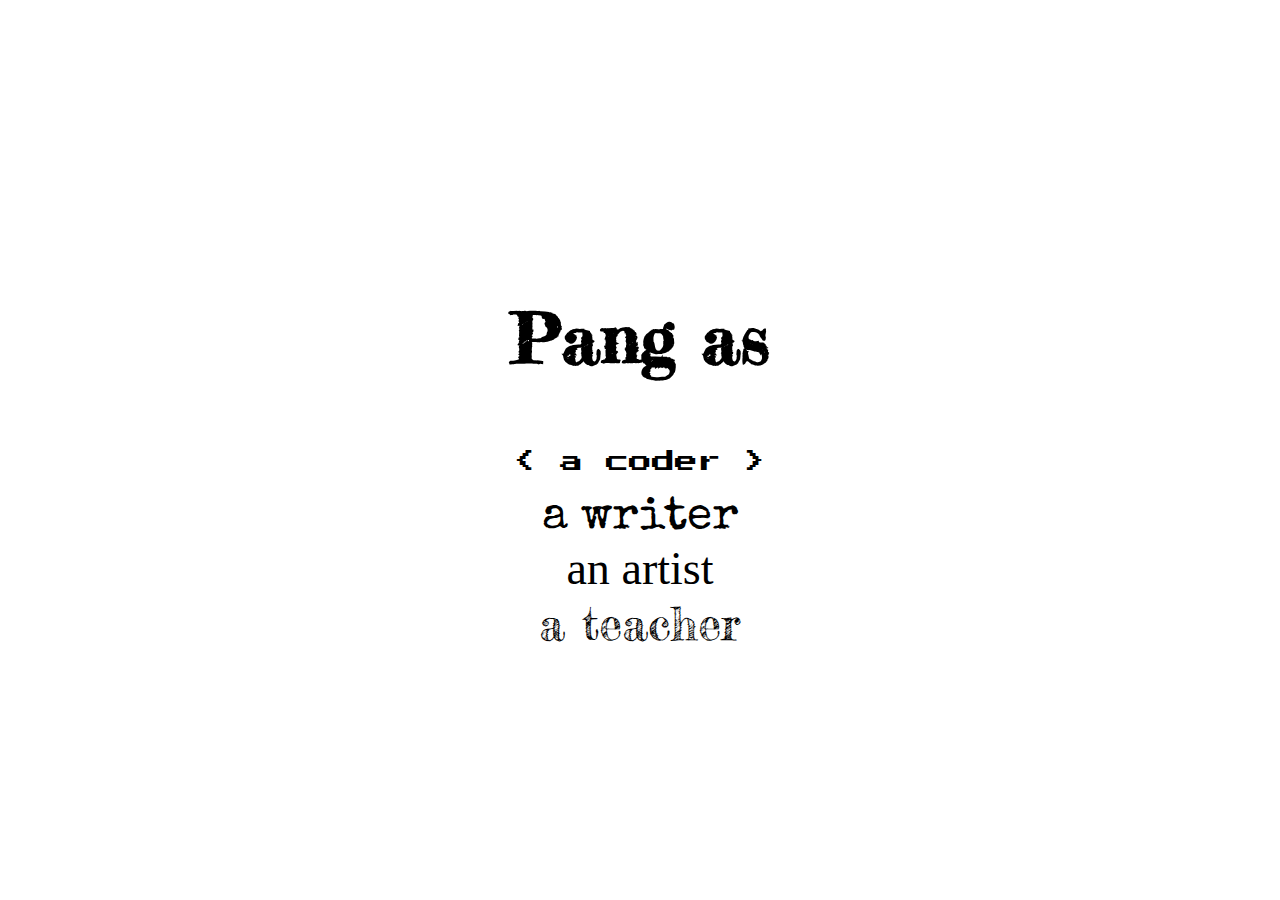
<file: index.html>
<!DOCTYPE html>
<html>
  <head>
    <title>Pang's Resume</title>
    <!-- Google tag (gtag.js) -->
    <script
      async
      src="https://www.googletagmanager.com/gtag/js?id=G-Q30RYXL4NF"
    ></script>
    <script>
      window.dataLayer = window.dataLayer || [];
      function gtag() {
        dataLayer.push(arguments);
      }
      gtag("js", new Date());

      gtag("config", "G-Q30RYXL4NF");
    </script>

    <link
      href="https://fonts.googleapis.com/css?family=Fredericka+the+Great|Press+Start+2P|Special+Elite|Unkempt"
      rel="stylesheet"
    />
    <link href="personal-styles.css" rel="stylesheet" />
    <!-- Hotjar Tracking Code for https://pangwashere.github.io/resume -->
    <script>
      (function (h, o, t, j, a, r) {
        h.hj =
          h.hj ||
          function () {
            (h.hj.q = h.hj.q || []).push(arguments);
          };
        h._hjSettings = { hjid: 1518193, hjsv: 6 };
        a = o.getElementsByTagName("head")[0];
        r = o.createElement("script");
        r.async = 1;
        r.src = t + h._hjSettings.hjid + j + h._hjSettings.hjsv;
        a.appendChild(r);
      })(window, document, "https://static.hotjar.com/c/hotjar-", ".js?sv=");
    </script>
  </head>
  <body>
    <div class="outer">
      <div class="middle">
        <div class="inner">
          <h1 class="jumbo">Pang as</h1>
          <a
            href="coderpang.html"
            class="code-text wide-btn code-wide-btn"
            style="padding: 1em"
            >< a coder ></a
          >
          <a
            href="writerpang.html"
            class="literary-text wide-btn writer-wide-btn"
            style="font-size: 2em"
            >a writer</a
          >
          <a
            href="artistpang.html"
            class="playful-text wide-btn rainbow-wide-btn"
            style="font-size: 2em"
            >an artist</a
          >
          <a
            href="teacherpang.html"
            class="chalkboard-text chalkboard-wide-btn"
            style="font-size: 2em"
            >a teacher</a
          >
        </div>
      </div>
    </div>

    <div class="easter-egg">as easter person.</div>
  </body>
</html>
</file>
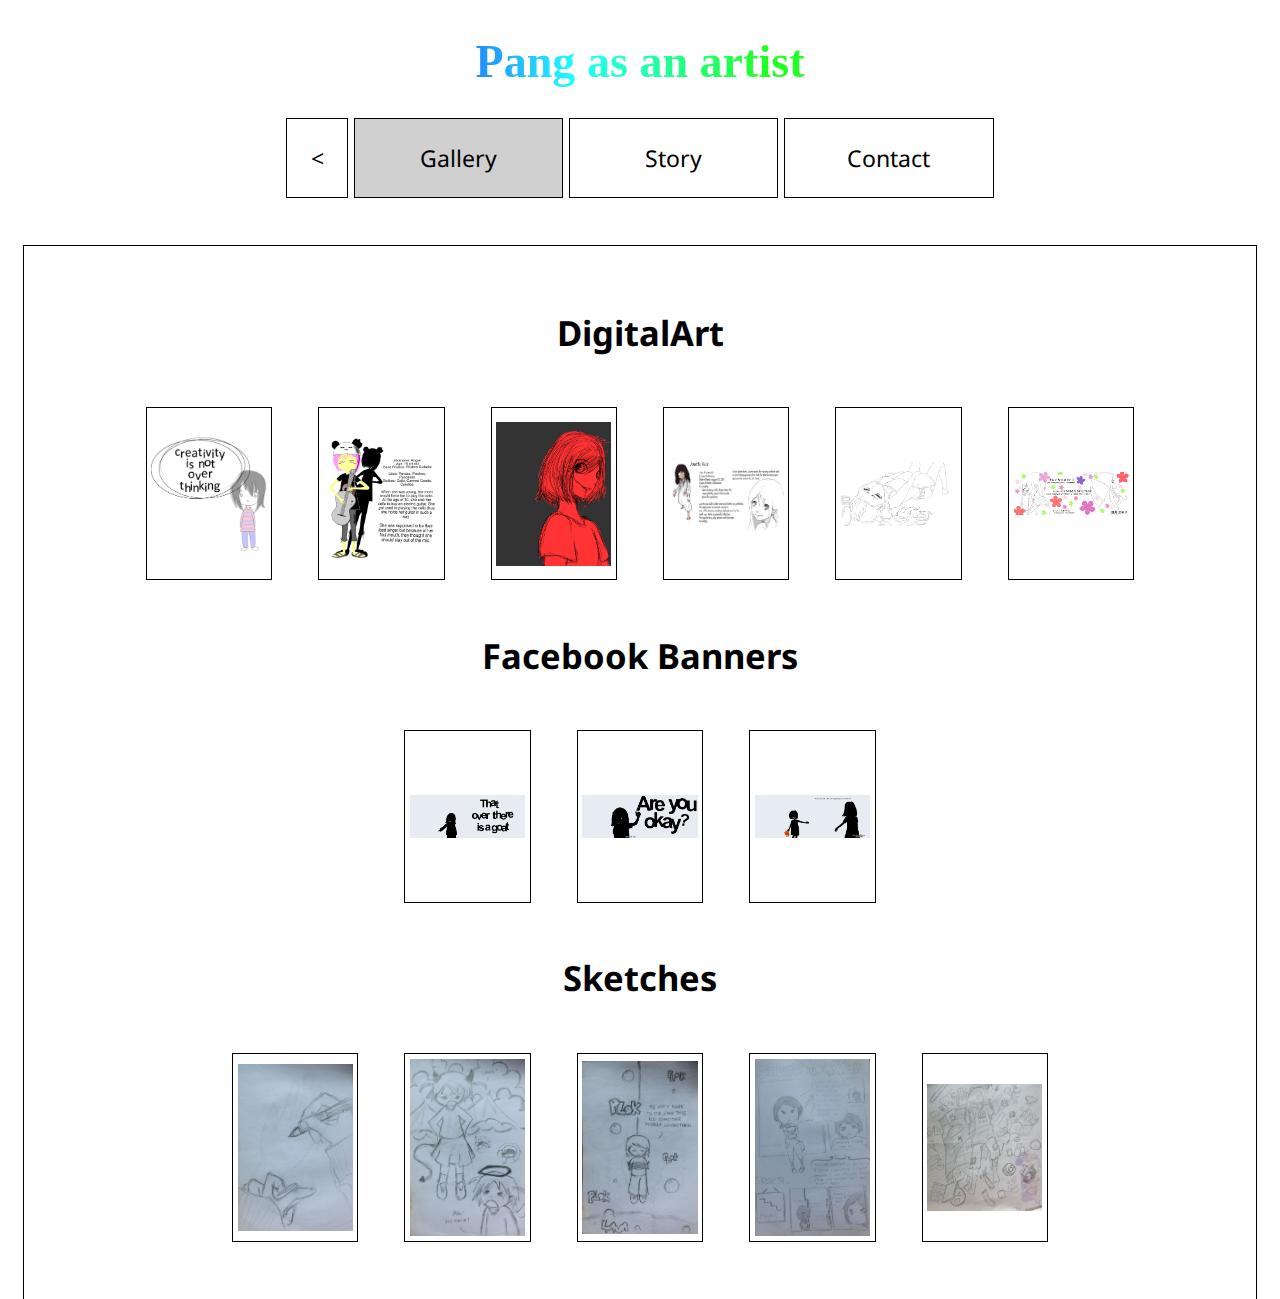
<file: artistpang.html>
<!DOCTYPE html>
<html>
  <head>
    <title>ang creates</title>
    <!-- Google tag (gtag.js) -->
    <script
      async
      src="https://www.googletagmanager.com/gtag/js?id=G-Q30RYXL4NF"
    ></script>
    <script>
      window.dataLayer = window.dataLayer || [];
      function gtag() {
        dataLayer.push(arguments);
      }
      gtag("js", new Date());

      gtag("config", "G-Q30RYXL4NF");
    </script>
    <!-- Favicon images -->
    <link
      rel="apple-touch-icon"
      sizes="180x180"
      href="imgs/favicon_io/apple-touch-icon.png"
    />
    <link
      rel="icon"
      type="image/png"
      sizes="32x32"
      href="imgs/favicon_io/favicon-32x32.png"
    />
    <link
      rel="icon"
      type="image/png"
      sizes="16x16"
      href="imgs/favicon_io/favicon-16x16.png"
    />
    <link rel="manifest" href="imgs/favicon_io/site.webmanifest" />

    <link
      href="https://fonts.googleapis.com/css?family=Fredericka+the+Great|Major+Mono+Display|Monoton|Noto+Sans|Nanum+Brush+Script|Press+Start+2P|Special+Elite|Unkempt"
      rel="stylesheet"
    />
    <link href="personal-styles.css" rel="stylesheet" />
    <script src="https://code.jquery.com/jquery-1.12.4.js"></script>
    <script
      type="text/javascript"
      src="https://cdn.emailjs.com/sdk/2.3.2/email.min.js"
    ></script>
    <script type="text/javascript" src="personal-scripts.js"></script>
    <!-- Hotjar Tracking Code for https://pangwashere.github.io/resume -->
    <script>
      (function (h, o, t, j, a, r) {
        h.hj =
          h.hj ||
          function () {
            (h.hj.q = h.hj.q || []).push(arguments);
          };
        h._hjSettings = { hjid: 1518193, hjsv: 6 };
        a = o.getElementsByTagName("head")[0];
        r = o.createElement("script");
        r.async = 1;
        r.src = t + h._hjSettings.hjid + j + h._hjSettings.hjsv;
        a.appendChild(r);
      })(window, document, "https://static.hotjar.com/c/hotjar-", ".js?sv=");
    </script>
  </head>
  <body>
    <header>
      <nav></nav>
      <h1 class="playful-text rainbow-text">Pang as an artist</h1>
      <nav>
        <a href="./index.html" id="btn-Back" class="nav-btn">&lt;</a>
        <a
          href="#Overview"
          id="btn-Gallery"
          page="Gallery"
          class="nav-btn rect-btn nav-btn-selected"
          >Gallery</a
        >
        <a href="#Story" id="btn-Story" page="Story" class="nav-btn rect-btn"
          >Story</a
        >
        <a
          href="#Contact"
          id="btn-Contact"
          page="Contact"
          class="nav-btn rect-btn"
          >Contact</a
        >
      </nav>
    </header>
    <main>
      <div id="div-Gallery" class="main-div">
        <div class="div-ShowImage"></div>
      </div>

      <div id="div-Story" class="main-div" style="display: none">
        <p>
          I remember the first time I learned how to draw was because I couldn't
          afford paper dolls. So I borrowed a friend's set of paper dolls and
          clothings and copied the designs into sheets of paper. I would then
          cut the ones I drew and played with them heartily.
        </p>
        <br />
        <p>
          Do I have artistic skills? Some people say I do but I was surrounded
          with far more artistic friends that I never really saw myself as an
          artist. Although, I have come to believe that each one of us is an
          artist with our own unique art style.
        </p>
        <br />
        <p>
          At some point, having skills in Photoshop and vector graphics became
          very useful to me when I started making games. I also realized that
          shapes weren't only used for art's sake. They can also become a great
          tool in organizing and presenting information.
        </p>
        <br />
        <p>
          Do I still draw? Definitely! Art is therapeutic and I often find
          myself doodling when I'm bored, sad, or excited. Am I an artist by
          profession? No. But I do use my skills in other areas like game
          development or ideation.
        </p>
        <br />
      </div>

      <div
        id="div-Contact"
        page="Contact"
        class="main-div"
        style="display: none"
      >
        <div class="container">
          <div data-embed-src="https://kontactr.com/form/2f44a2665c2d5a0"></div>
          <script src="https://d3vxmrleduyji.cloudfront.net/js/e.js"></script>
        </div>
      </div>
    </main>
  </body>
</html>
</file>
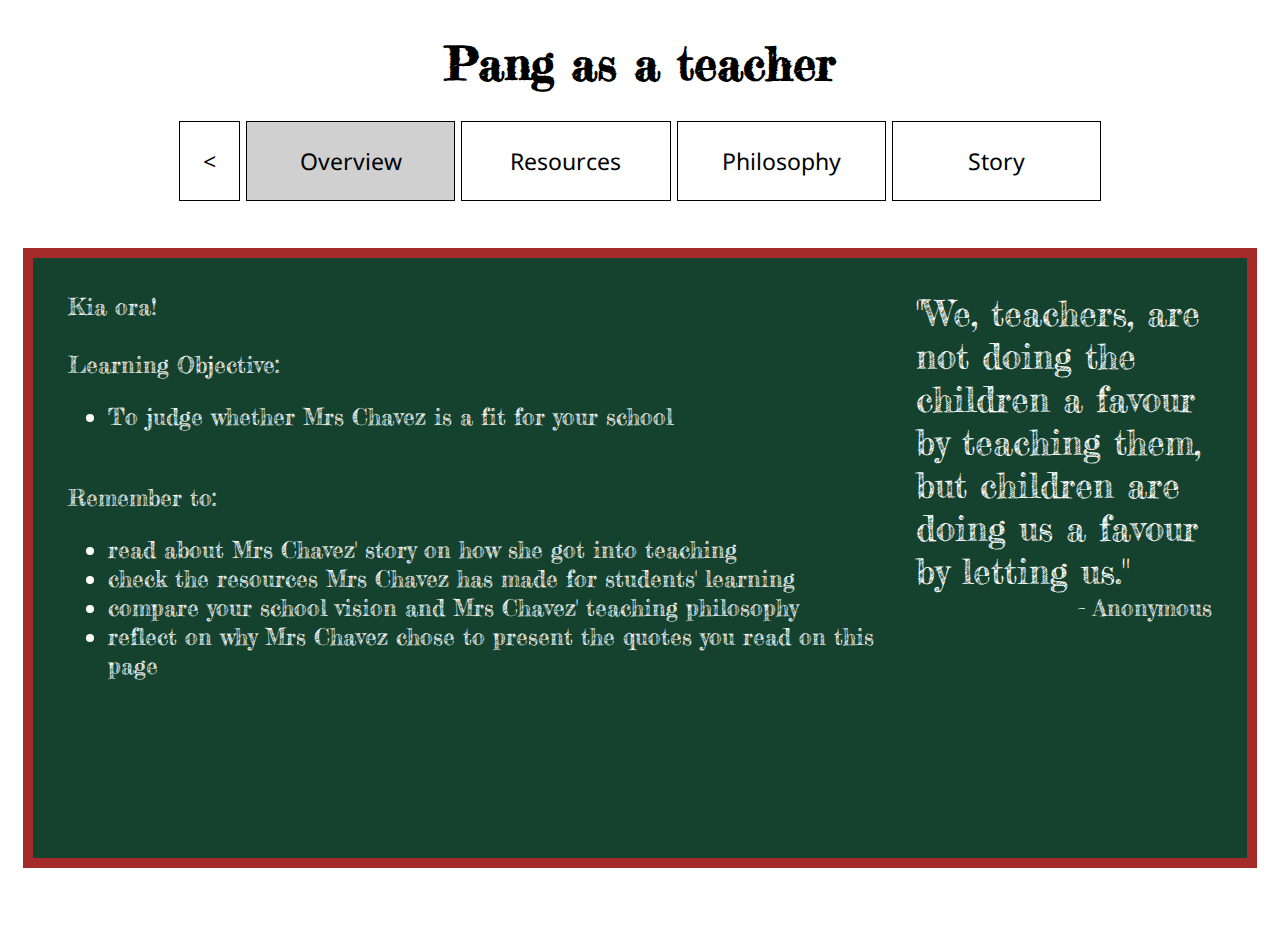
<file: teacherpang.html>
<!DOCTYPE html>
<html>
  <head>
    <title>Mrs Chavez teaching</title>
    <meta charset="utf-8" />
    <meta name="viewport" content="width=device-width, initial-scale=1" />
    <!-- Google tag (gtag.js) -->
    <script
      async
      src="https://www.googletagmanager.com/gtag/js?id=G-Q30RYXL4NF"
    ></script>
    <script>
      window.dataLayer = window.dataLayer || [];
      function gtag() {
        dataLayer.push(arguments);
      }
      gtag("js", new Date());

      gtag("config", "G-Q30RYXL4NF");
    </script>
    <link
      href="https://fonts.googleapis.com/css?family=Fredericka+the+Great|Major+Mono+Display|Monoton|Noto+Sans|Nanum+Brush+Script|Press+Start+2P|Special+Elite|Unkempt"
      rel="stylesheet"
    />
    <link href="personal-styles.css" rel="stylesheet" />
    <script src="https://code.jquery.com/jquery-1.12.4.js"></script>
    <script
      type="text/javascript"
      src="https://cdn.emailjs.com/sdk/2.3.2/email.min.js"
    ></script>
    <script type="text/javascript" src="personal-scripts.js"></script>
  </head>

  <body>
    <header>
      <nav></nav>
      <h1 class="chalkboard-text">Pang as a teacher</h1>
      <nav>
        <a href="./index.html" id="btn-Back" class="nav-btn">&lt;</a>
        <a
          href="#Overview"
          id="btn-Overview"
          page="Overview"
          class="nav-btn rect-btn nav-btn-selected"
          >Overview</a
        >
        <a
          href="#Resources"
          id="btn-Resources"
          page="Resources"
          class="nav-btn rect-btn"
          >Resources</a
        >
        <a
          href="#Resources"
          id="btn-Philosophy"
          page="Philosophy"
          class="nav-btn rect-btn"
          >Philosophy</a
        >
        <a href="#Story" id="btn-Story" page="Story" class="nav-btn rect-btn"
          >Story</a
        >
        <!-- Hotjar Tracking Code for https://pangwashere.github.io/resume -->
        <script>
          (function (h, o, t, j, a, r) {
            h.hj =
              h.hj ||
              function () {
                (h.hj.q = h.hj.q || []).push(arguments);
              };
            h._hjSettings = { hjid: 1518193, hjsv: 6 };
            a = o.getElementsByTagName("head")[0];
            r = o.createElement("script");
            r.async = 1;
            r.src = t + h._hjSettings.hjid + j + h._hjSettings.hjsv;
            a.appendChild(r);
          })(
            window,
            document,
            "https://static.hotjar.com/c/hotjar-",
            ".js?sv="
          );
        </script>
      </nav>
    </header>
    <main id="page-Teacher">
      <div id="div-Overview" page="Overview" class="main-div">
        <div class="quote">
          <p>
            "We, teachers, are not doing the children a favour by teaching them,
            but children are doing us a favour by letting us."
          </p>
          <p class="quote-source">- Anonymous</p>
        </div>
        <div class="main-content">
          <p>Kia ora!</p>
          <br />
          <p>Learning Objective:</p>
          <ul>
            <li>To judge whether Mrs Chavez is a fit for your school</li>
          </ul>
          <br />
          <p>Remember to:</p>
          <ul>
            <li>read about Mrs Chavez' story on how she got into teaching</li>
            <li>
              check the resources Mrs Chavez has made for students' learning
            </li>
            <li>
              compare your school vision and Mrs Chavez' teaching philosophy
            </li>
            <li>
              reflect on why Mrs Chavez chose to present the quotes you read on
              this page
            </li>
          </ul>
        </div>
      </div>
      <div
        id="div-Resources"
        page="Resources"
        class="main-div"
        style="display: none"
      >
        <div class="quote">
          <p>
            "What we see changes what we know. What we know changes what we
            see."
          </p>
          <p class="quote-source">- Jean Piaget</p>
          <br />
          <p>"Who dares to teach must never cease to learn."</p>
          <p class="quote-source">- John Cotton Dana</p>
          <br />
          <p>
            "Learning is not the product of teaching. Learning is the product of
            the activity of learners."
          </p>
          <p class="quote-source">- John Holt</p>
        </div>
        <div class="main-content">
          <h2>Resources</h2>
          <h3>Web Development</h3>
          <div class="resource-container">
            <a
              class="resource"
              href="https://sites.google.com/aucklanduni.ac.nz/webdev/"
              target="_blank"
            >
              <img
                class="resource-preview"
                src="imgs/teacher-resources-preview/web-dev-google-site.PNG"
              />
              <p class="resource-name">Web Dev (Google Sites)</p>
            </a>
            <a
              class="resource"
              href="https://merry-cucurucho-75c023.netlify.app/sample-websites.html"
              target="_blank"
            >
              <img
                class="resource-preview"
                src="imgs/teacher-resources-preview/sample-websites.PNG"
              />
              <p class="resource-name">Sample Websites</p>
            </a>
          </div>
          <h3>Programming</h3>
          <div class="resource-container">
            <a
              class="resource"
              href="https://github.com/pangascoder/python-step-by-step-simple-quiz"
              target="_blank"
            >
              <img
                class="resource-preview"
                src="imgs/teacher-resources-preview/python-quiz.PNG"
              />
              <p class="resource-name">Python Quiz: Step-by-Step</p>
            </a>
            <a
              class="resource"
              href="https://github.com/pangascoder/python-learning-tools"
              target="_blank"
            >
              <img
                class="resource-preview"
                src="imgs/teacher-resources-preview/python-learning-tools.PNG"
              />
              <p class="resource-name">Python Learning Tools</p>
            </a>
          </div>
          <h3>Others</h3>
          <div class="resource-container">
            <a
              class="resource"
              href="https://docs.google.com/presentation/d/e/2PACX-1vQTG_1xu5CzREzsRTWifkwFR0Udb5X75YBbCo3B9UWvQCrZKc5vBqLF-FufSIr4-oz9uSwCCU9gXRTF/pub?start=false&loop=false&delayms=3000"
              target="_blank"
            >
              <img
                class="resource-preview"
                src="imgs/teacher-resources-preview/sign-language-presentation.PNG"
              />
              <p class="resource-name">Sign Language (Google Slides)</p>
            </a>
          </div>
        </div>
      </div>
      <div
        id="div-Philosophy"
        page="Philosophy"
        class="main-div"
        style="display: none"
      >
        <div class="main-content">
          <h2>Teaching Philosophy</h2>
          <p>
            I believe that teachers have the power to change how a student sees
            the world. The world can be harsh, but it also has kindness. It can
            be a place of wonder with so much to explore. It can be full of
            opportunities for them to grow and contribute. Technology has opened
            so many possibilities for people with disabilities. As a teacher, I
            believe that given proper guidance and support, people with special
            needs can grow into people with special strengths.
          </p>
          <br />
          <p>
            With my knowledge of computer science, passion for software
            development, and experience working as a programmer, I have the
            skills to teach what I know and develop the tools needed to improve
            students’ learning. I have studied sign languages and braille to
            equip myself with the necessary skills to communicate with disabled
            students.
          </p>
          <br />
          <p>
            My goals are to make an inclusive learning environment where
            students believe in their potential and abilities despite their
            circumstances and to guide students' learning so they can use their
            knowledge and skills to help those in need.
          </p>
        </div>
      </div>
      <div id="div-Story" page="Story" class="main-div" style="display: none">
        <div class="main-content">
          <p>
            Since I was as young as eight years old, I've always loved teaching.
            I often play with younger kids the "classroom game" where I pretend
            to be a teacher and them my students. Sometimes, it was the reverse.
            There's something magical about sharing your knowledge and skills
            with others. Right then, I knew I wanted to be a teacher.
          </p>
          <quote>
            <p style="text-align: right">
              "A candle loses nothing by lighting another candle."
            </p>
            <p class="quote-source">- James Keller</p>
          </quote>
          <p>
            Then I got into high school, and my perspective on teaching changed.
            Teaching didn't look fun when my high school teacher screamed her
            lungs out, telling us, "we're the worst batch ever"—seeing my
            teachers behind piles of paperwork after school didn't look fun. It
            didn't look fun when teachers went from friendly banter to
            resentment towards fellow teachers. So when I finished high school,
            I took a totally different path instead of pursuing my childhood
            dream: take up a course I wasn't good at. Math. Specifically, the
            science of computing.
          </p>
          <quote>
            <p>
              "I am beginning to suspect all elaborate and special systems of
              education. They seem to me to be built up on the supposition that
              every child is a kind of idiot who must be taught to think."
            </p>
            <p class="quote-source">- Anne Sullivan</p>
          </quote>
          <p>
            During my last year at university, I met the Deaf community, and my
            life made a U-turn. While working as a Deaf interpreter for college
            students, I was reminded of what truly makes teaching remarkable. In
            front of me were passionate and curious learners. They are capable
            of anything except hearing. But not hearing made it difficult, and
            their teachers didn't know how to teach them according to their
            needs. As an interpreter, I was restricted in what I could do to
            help. So I finally decided to become a teacher despite the
            challenging moments that come with teaching. I don't need to make a
            difference. I simply want young people to have a chance to discover
            their potential regardless of their circumstances.
          </p>
        </div>
      </div>
    </main>
  </body>
</html>
</file>
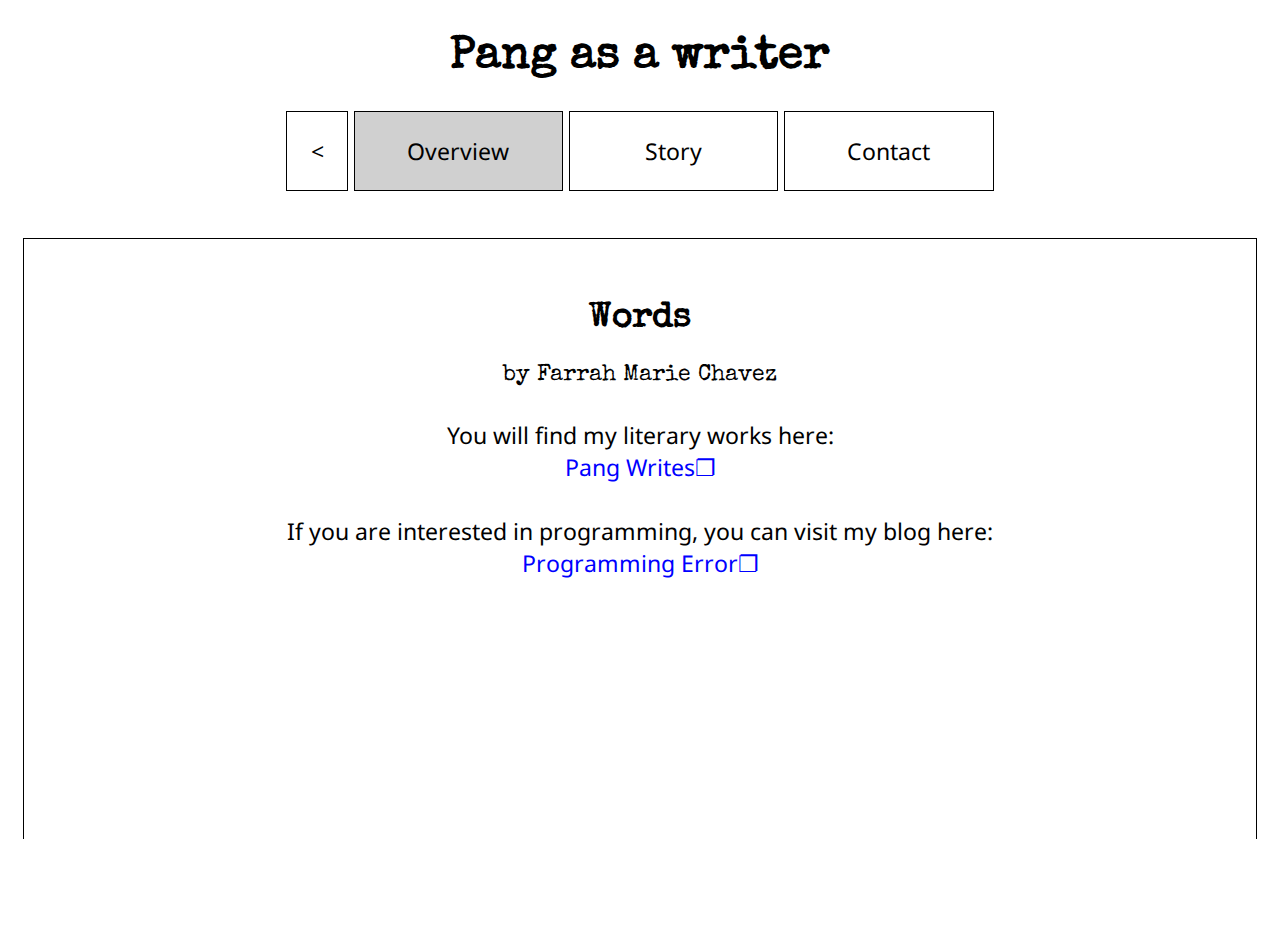
<file: writerpang.html>
<!DOCTYPE html>
<html>
  <head>
    <title>Pang, The Writer</title>
    <!-- Google tag (gtag.js) -->
    <script
      async
      src="https://www.googletagmanager.com/gtag/js?id=G-Q30RYXL4NF"
    ></script>
    <script>
      window.dataLayer = window.dataLayer || [];
      function gtag() {
        dataLayer.push(arguments);
      }
      gtag("js", new Date());

      gtag("config", "G-Q30RYXL4NF");
    </script>
    <link
      href="https://fonts.googleapis.com/css?family=Fredericka+the+Great|Major+Mono+Display|Monoton|Noto+Sans|Nanum+Brush+Script|Press+Start+2P|Special+Elite|Unkempt"
      rel="stylesheet"
    />
    <link href="personal-styles.css" rel="stylesheet" />
    <script src="https://code.jquery.com/jquery-1.12.4.js"></script>
    <script
      type="text/javascript"
      src="https://cdn.emailjs.com/sdk/2.3.2/email.min.js"
    ></script>
    <script type="text/javascript" src="personal-scripts.js"></script>
  </head>

  <body>
    <header>
      <nav></nav>
      <h1 class="literary-text">Pang as a writer</h1>
      <nav>
        <a href="./index.html" id="btn-Back" class="nav-btn">&lt;</a>
        <a
          href="#Overview"
          id="btn-Overview"
          page="Overview"
          class="nav-btn rect-btn nav-btn-selected"
          >Overview</a
        >
        <a href="#Story" id="btn-Story" page="Story" class="nav-btn rect-btn"
          >Story</a
        >
        <a
          href="#Contact"
          id="btn-Contact"
          page="Contact"
          class="nav-btn rect-btn"
          >Contact</a
        >
        <!-- Hotjar Tracking Code for https://pangwashere.github.io/resume -->
        <script>
          (function (h, o, t, j, a, r) {
            h.hj =
              h.hj ||
              function () {
                (h.hj.q = h.hj.q || []).push(arguments);
              };
            h._hjSettings = { hjid: 1518193, hjsv: 6 };
            a = o.getElementsByTagName("head")[0];
            r = o.createElement("script");
            r.async = 1;
            r.src = t + h._hjSettings.hjid + j + h._hjSettings.hjsv;
            a.appendChild(r);
          })(
            window,
            document,
            "https://static.hotjar.com/c/hotjar-",
            ".js?sv="
          );
        </script>
      </nav>
    </header>
    <main>
      <div id="div-Overview" page="Overview" class="main-div">
        <h2 class="literary-text">Words</h2>
        <p style="text-align: center" class="literary-text">
          by Farrah Marie Chavez
        </p>
        <br />
        <p style="text-align: center">
          You will find my literary works here: <br />
          <a
            href="https://pangthewriter.wordpress.com/"
            class="text-link"
            target="_blank"
            >Pang Writes</a
          >
          <br />
          <br />
          If you are interested in programming, you can visit my blog here:<br />
          <a
            href="http://programming-error.blogspot.com/"
            class="text-link"
            target="_blank"
            >Programming Error</a
          >
        </p>
      </div>
      <div id="div-Story" page="Story" class="main-div" style="display: none">
        <h2 class="literary-text">Once upon a time..</h2>
        <p>
          .. there was a girl who wanted to be a writer.<br />
          <br />
          As she started learning to hold a pen to write, her mind was anxious
          for stories. She would grab any book she could find and read to her
          heart&rsquo;s content. When she turned 10, a teacher opened the door
          to the world of written thoughts. She began writing for competitions
          as a feature writer, both in her homeland language, Filipino, and the
          global lingua franca, English. She was thrilled as she wrote: fiction
          and fact, academic and creative, short and long. <br />
          <br />
          When she stepped into high school, she started writing her hidden
          feelings through short stories and poems. She held the guitar for the
          first time when she was thirteen and realized the beauty of her
          thoughts in melody. College taught her the different styles of writing
          and research papers became interesting articles for her to write. When
          she graduated with her bachelor&rsquo;s degree, she could write words
          understood by humans and computers. Now, she longs to write not just
          to tell but to encourage, not for grades but for awareness, not only
          to remember but to instill.<br />
          <br />
          Her cabinet is filled with diaries but her mind still has lots to
          convey. Would there be enough space in this digital world for what she
          wishes to say?
        </p>
        <p style="text-align: right">
          Taken from
          <a href="https://pangthewriter.wordpress.com/about/" target="_blank"
            >Pang Writes</a
          >
        </p>
      </div>

      <div id="div-Contact" class="main-div" style="display: none">
        <div class="container">
          <div data-embed-src="https://kontactr.com/form/2f44a2665c2d5a0"></div>
          <script src="https://d3vxmrleduyji.cloudfront.net/js/e.js"></script>
        </div>
      </div>
    </main>
  </body>
</html>
</file>
<file: personal-styles.css>
/*
	Fonts
*/

@import url('https://fonts.googleapis.com/css2?family=Fredericka+the+Great&display=swap');

/* General Styles */
html, body {
	margin: 0;
	padding: 0;
	height: 100%;
	font-family: 'Noto Sans', sans-serif; 
	font-size: 1.2em;
}
	
a, h1, h2, h5 {
	text-decoration: none;
	text-align: center;
	color: inherit;
}

a[target='_blank']{
	color: blue;
}
	
.text-link::after {content: '\2750';}

main {
	margin-left: 1em;
	margin-right: 1em;
	border:1px solid;
	border-bottom: none;
	min-height: calc(100% - 300px);
}

.main-div {
	padding: 1.5em;
}
	
nav {
	text-align: center;
	margin-bottom: 1.5em;
}
	
.nav-btn {
	display: inline-block;
	border: 1px solid;
	padding: 1em;
	text-align: center;
	margin-bottom: .5em;
}

.rect-btn {
	width: 7em;
}
	
.nav-btn:hover {
	background-color: grey;
	color: white;
}
	
.nav-btn-selected {
	background-color: #d0d0d0;
	color: black;
}

/* Index Styles */

.outer {
  display: table;
  position: absolute;
  top: 0;
  left: 0;
  height: 100%;
  width: 100%;
}

.middle {
  display: table-cell;
  vertical-align: middle;
}

.inner {
  margin-left: auto;
  margin-right: auto;
  width: 400px;
  text-align: center;
}
		
.jumbo {
	font-family: 'Fredericka the Great', cursive;
	font-size: 3em;
	text-align: center;
}
		
.inner a {
	color: inherit;
	text-decoration: none;
	text-align: center;
}
	
.btn {
	width: 5em;
	height: 3em;
	background-color: white;
	border: 1px solid;
}
		
.btn:hover {
	background-color: grey;
	color: white;
	border: 1px solid black;
}
				
.wide-btn {
	display: block;
}
		
.code-text {
	font-family: 'Press Start 2P', cursive;
}
	
.code-wide-btn:hover {
	background-color: black;
	color: green;
}
		
.literary-text {
	font-family: 'Special Elite', cursive;
}
	
.writer-wide-btn:hover {
	text-decoration: line-through;
}

.playful-text {
	font-family: 'Unkempt', cursive;
}

.chalkboard-text {
	font-family: 'Fredericka the Great', cursive;
}
		
.rainbow-wide-btn:hover, .rainbow-text {
  background-image: -webkit-gradient( linear, left top, right top, color-stop(0, #f22), color-stop(0.15, #f2f), color-stop(0.3, #22f), color-stop(0.45, #2ff), color-stop(0.6, #2f2),color-stop(0.75, #2f2), color-stop(0.9, #ff2), color-stop(1, #f22) );
  background-image: gradient( linear, left top, right top, color-stop(0, #f22), color-stop(0.15, #f2f), color-stop(0.3, #22f), color-stop(0.45, #2ff), color-stop(0.6, #2f2),color-stop(0.75, #2f2), color-stop(0.9, #ff2), color-stop(1, #f22) );
  color:transparent;
  -webkit-background-clip: text;
  background-clip: text;
}

.chalkboard-wide-btn:hover {
	background: #15422E;
	color: white;
	padding: 2px 30px 5px;
	border: 5px solid brown;
}
		
.easter-egg {
	position: fixed;
	float: left;
	top: 25px;
	left: 179px;
	color: white;
}
		
.easter-egg:hover {
	width: 5em;
	background-color: white;
	color: grey;
}

/* CoderPang Styles */

blockquote{
  font-size: 30px;
  background: #f9f9f9;
  border-left: 10px solid #ccc;
  margin: .5em 10px;
  padding: 0 10px;
  quotes: "\201C""\201D""\2018""\2019";
  padding: 10px 20px;
  line-height: 1.4;
}

blocquote:before {
  content: open-quote;
  display: inline;
  height: 0;
  line-height: 0;
  left: -10px;
  position: relative;
  top: 30px;
  color: #ccc;
  font-size: 3em;
}

p{
  margin: 0;
}

.author{
  margin:0;
  text-align: right;
  font-size: 1em;
  font-style: italic;
}

#div-CodeText {
	display: block;
	overflow-x: auto;
	padding: .5em;
	margin: 1em 0px;
	background-color: #F0F0F0;
}

.nav-tabs {
  overflow: hidden;
  border: 1px solid #ccc;
  background-color: #f1f1f1;
}

.nav-tabs button {
  background-color: inherit;
  float: left;
  border: none;
  outline: none;
  cursor: pointer;
  padding: 14px 16px;
  transition: 0.3s;
  font-size: 17px;
}

/* Change background color of buttons on hover */
.nav-tabs button:hover {
  background-color: #ddd;
}

/* Create an active/current tablink class */
.nav-tabs button.active {
  background-color: #ccc;
}

/* Contact Form Section Styles */

input[type=text], input[type=email], select, textarea {
	width: 100%;
	padding: 12px;  
	border: 1px solid #ccc;
	border-radius: 4px;
	box-sizing: border-box;
	margin-top: 6px;
	margin-bottom: 16px;
	resize: vertical;
}

input[type=submit] {
	background-color: #1f6cda;
	color: white;
	padding: 12px 20px;
	border: none;
	border-radius: 4px;
	cursor: pointer;
	width: 30%;
}

textarea {
	height: 200px;
}

input[type=submit]:hover {
	background-color: #6097e6;
}

.container {
	width: 80%;
	border-radius: 5px;
	background-color: #f2f2f2;
	padding: 20px;
	margin: auto;
}

/* ArtistPang Styles */

.img-holder {
	text-align: center;
}

.img-holder > img {
	max-width: 100%;
	
}

.equal-imgs > img {
	width: 300px;
	height: 300px;
}

/* ArtistPang Styles */
#div-Gallery {
	text-align: center;
}
.div-Image {
	display: flex;
	align-items: center;
	justify-content: center;
	min-height: 7em;
	width: 5em;
	padding: .2em;
	margin: 1em;
	border: 1px solid;	
}
	
.div-Image:hover {
	background-color: #ccc8c8;
}

.div-Image img {
	width: 100%;
}
	
.div-ImageContainer {
	display: flex;
	flex-direction: row;
	flex-wrap: wrap;
	justify-content: center;
}

.social-network-link-list {
	list-style: none;
	text-align: center;
}

.social-network-icon-img {
	width: 52px;
}

quote {
	display: block;
	width: 80%;
	margin: 50px auto;
}

/* Teacher Page Styles */

main#page-Teacher {
	background-color: #15422E;
	border: 10px solid brown;
	color: white;
}

main#page-Teacher .main-div {
	position: relative;
	display: flex;
	flex-direction: row-reverse;
	font-family: 'Fredericka the Great', cursive;
}

main#page-Teacher .main-div .quote {
	width: 35%;
}

main#page-Teacher .main-div .quote p:not(.quote-source) {
	font-size: 1.5em;
}

main#page-Teacher p.quote-source{
	font-size: 1em;
	text-align: right;
}

main#page-Teacher .main-div .main-content {
	width: 100%;
}

@media screen and (max-width: 768px) {

	main#page-Teacher .main-div {
		flex-direction: row;
		flex-wrap: wrap;
	}

	main#page-Teacher .main-div .quote {
		width: 100%;
		margin-bottom: 100px;
	}
}

main#page-Teacher .main-div h3 {
	text-align: center;
}

main#page-Teacher .resource-container {
	display: flex;
	flex-wrap: wrap;
	justify-content: center;
}

main#page-Teacher .resource {
	display: block;
	flex-basis: 230px;
    padding: 10px;
	margin: 10px;
	border-style: groove;
    box-sizing: border-box;
	text-align: center;
	color: white;
}

main#page-Teacher .resource img {
	width: 100%;
	height: 200px;
	object-fit: cover;
}

main#page-Teacher .resource .resource-name {
	font-size: 0.8em;
}

/* Overrides */

.hljs-ln td {
	padding-right: 20px !important; /* Overrides the styles from highlighjs library. Adds space between the number and code. */
}
</file>
